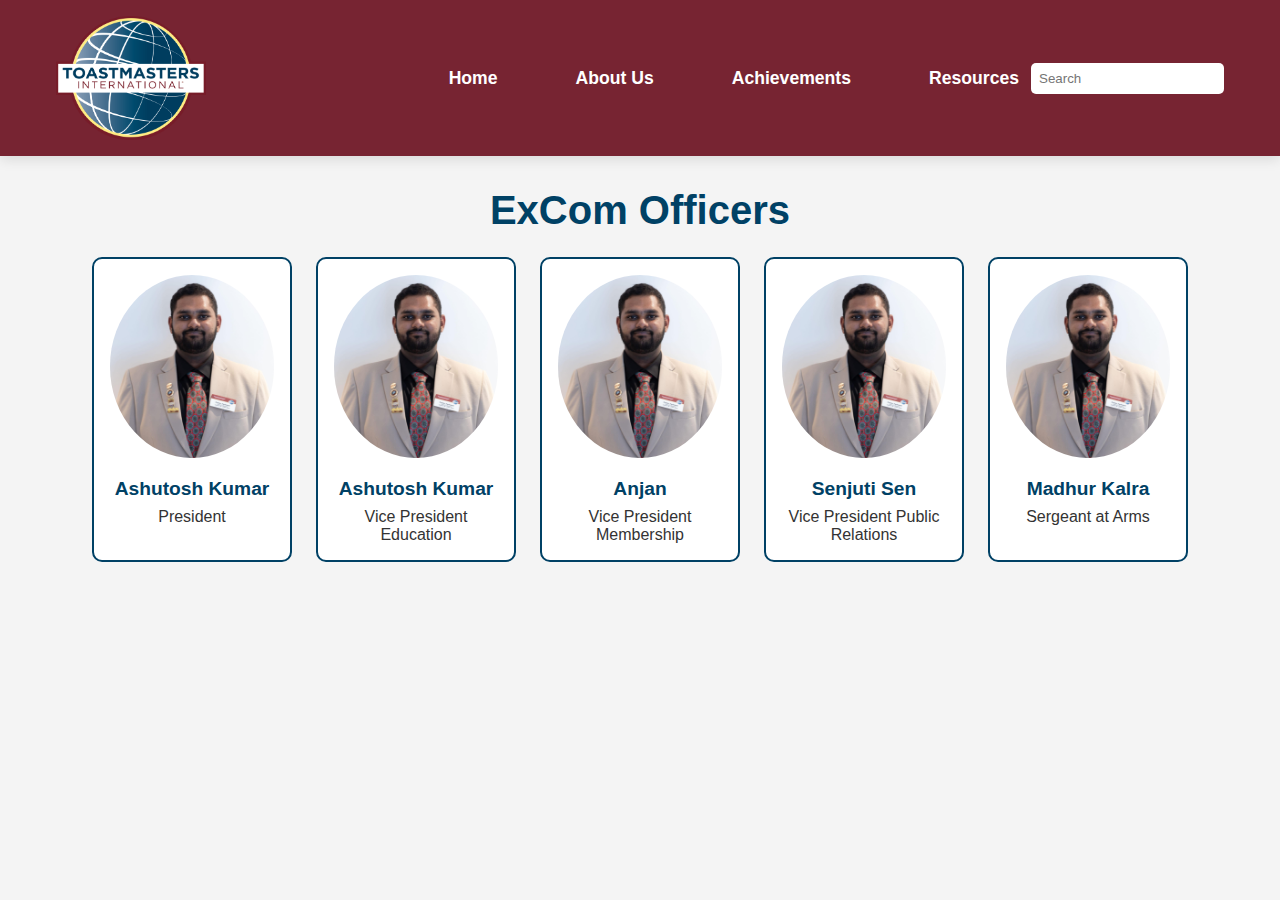
<file: ExCom.html>
<!DOCTYPE html>
<html lang="en">
<head>
    <meta charset="UTF-8">
    <meta name="viewport" content="width=device-width, initial-scale=1.0">
    <title>Leadership</title>
    <link rel="stylesheet" href="styles1.css">
</head>
<body>

    <header>
        <div class="container">
            <img src="toastmasters-logo-color.png" alt="Logo" class="logo">
            <nav>
                <ul class="nav-links">
                    <li><a href="index.html">Home</a></li>
                    <li class="dropdown">
                        <a href="#about">About Us</a>
                        <ul class="dropdown-content">
                            <li><a href="index.html">Home</a></li>
                <li><a href="leadership.html">Leadership</a></li>
                <li><a href="members.html">Members</a></li>
                </ul>
                </li>
                <li><a href="#achievements">Achievements</a></li>
                <li><a href="#resources">Resources</a></li>
                </ul>
                <input type="text" placeholder="Search" class="search-bar">
            </nav>
        </div>
    </header>
    

    <main>
        <section class="leadership-section">
            <h1>ExCom Officers</h1>
            <div class="leaders-container">
                
                <!-- President -->
                <div class="leader-card">
                    <img src="AD H Pranav .jpg" alt="President" class="leader-photo">
                    <h2>Ashutosh Kumar </h2>
                    <p>President</p>
                </div>
                
                <!-- VPE -->
                <div class="leader-card">
                    <img src="AD H Pranav .jpg" alt="Vice President Education" class="leader-photo">
                    <h2>Ashutosh Kumar</h2>
                    <p>Vice President Education</p>
                </div>
    
                <!-- VPM -->
                <div class="leader-card">
                    <img src="AD H Pranav .jpg" alt="Vice President Membership" class="leader-photo">
                    <h2>Anjan </h2>
                    <p>Vice President Membership</p>
                </div>
    
                <!-- VPPR -->
                <div class="leader-card">
                    <img src="AD H Pranav .jpg" alt="Vice President Public Relations" class="leader-photo">
                    <h2>Senjuti Sen</h2>
                    <p>Vice President Public Relations</p>
                </div>
    
                <!-- SAA -->
                <div class="leader-card">
                    <img src="AD H Pranav .jpg" alt="Sergeant at Arms" class="leader-photo">
                    <h2>Madhur Kalra</h2>
                    <p>Sergeant at Arms</p>
                </div>
            </div>
        </section>
    </main>
</body>
</html>
</file>
<file: styles1.css>
/* General Styles */
* {
    margin: 0;
    padding: 0;
    box-sizing: border-box;
    font-family: Arial, sans-serif;
}

body {
    background-color: #f4f4f4;
    color: #333;
}

/* Navigation Bar */
header {
    background-color: #ffd700; /* Gold Color */
    box-shadow: 0 4px 12px rgba(0, 0, 0, 0.1);
    position: sticky;
    top: 0;
    z-index: 1000;
    padding: 10px 0;
}

.container {
    display: flex;
    justify-content: space-between;
    align-items: center;
    max-width: 1200px;
    margin: 0 auto;
    padding: 0 20px;
}

.logo {
    max-width: 150px;
}

nav {
    display: flex;
    justify-content: space-between;
    align-items: center;
    flex: 1;
}

.nav-links {
    display: flex;
    list-style: none;
    margin: 0;
    padding-left: 0;
    flex: 1;
    justify-content: flex-end;
    align-items: center;
}

.nav-links li {
    margin-left: 30px;
    position: relative;
}

.nav-links li a {
    text-decoration: none;
    color: #fff;
    font-weight: 600;
    font-size: 1.1rem;
    padding: 8px 12px;
    transition: color 0.3s ease;
}

.nav-links li a:hover {
    color: #004165; /* Slightly darker blue on hover */
}

.search-bar {
    padding: 8px 12px;
    border: 1px solid #ccc;
    border-radius: 20px;
    transition: all 0.3s ease;
}

.search-bar:focus {
    outline: none;
    border-color: #FFFFFF;
    box-shadow: 0 0 5px rgba(0, 86, 179, 0.5);
}
/* Header Styles */
header {
    background-color: #772432;
    padding: 1rem 0;
}

.container {
    display: flex;
    justify-content: space-between;
    align-items: center;
    max-width: 1200px;
    margin: auto;
    padding: 0 1rem;
}

.logo {
    width: 150px;
}

nav ul {
    list-style-type: none;
    display: flex;
    gap: 1.5rem;
}

.nav-links a {
    color: #fff;
    text-decoration: none;
    font-weight: bold;
    transition: color 0.3s ease;
}

.nav-links a:hover {
    color: #f2df74;
}

.dropdown-content {
    display: none;
    position: absolute;
    background-color: #FFFFFF;
    padding: 1rem;
    border-radius: 5px;
}

.dropdown:hover .dropdown-content {
    display: block;
}

.dropdown-content a {
    display: block;
    color: #fff;
    padding: 0.5rem 0;
}

.search-bar {
    padding: 0.5rem;
    border-radius: 5px;
    border: none;
}

/* Dropdown Styles for About Us */
.dropdown {
    position: relative;
}

.dropdown-content {
    display: none;
    position: absolute;
    top: 100%;
    left: 0;
    background-color: #ffffff; /* White background */
    min-width: 160px;
    box-shadow: 0 4px 8px rgba(0, 0, 0, 0.1);
    z-index: 1;
}

.dropdown-content li {
    margin: 0;
}

.dropdown-content li a {
    color: #333;
    padding: 10px;
    display: block;
    font-size: 1rem;
    font-weight: 500;
    text-decoration: none;
}

.dropdown-content li a:hover {
    background-color: #f1f1f1; /* Light grey on hover */
}

.dropdown:hover .dropdown-content {
    display: block;
}

/* Main Section Styles */
.leadership-section {
    padding: 2rem;
    text-align: center;
}

.leadership-section h1 {
    font-size: 2.5rem;
    color: #004165;
    margin-bottom: 1.5rem;
}

/* Leader Card Styles */
.leaders-container {
    display: flex;
    flex-wrap: wrap;
    justify-content: center;
    gap: 1.5rem;
}

.leader-card {
    background-color: #fff;
    border: 2px solid #004165;
    border-radius: 10px;
    width: 200px;
    padding: 1rem;
    text-align: center;
    transition: transform 0.3s ease;
}

.leader-card:hover {
    transform: translateY(-10px);
}

.leader-photo {
    width: 100%;
    height: auto;
    border-radius: 50%;
    margin-bottom: 1rem;
}

.leader-card h2 {
    font-size: 1.2rem;
    color: #004165;
    margin-bottom: 0.5rem;
}

.leader-card p {
    font-size: 1rem;
    color: #333;
}
</file>
